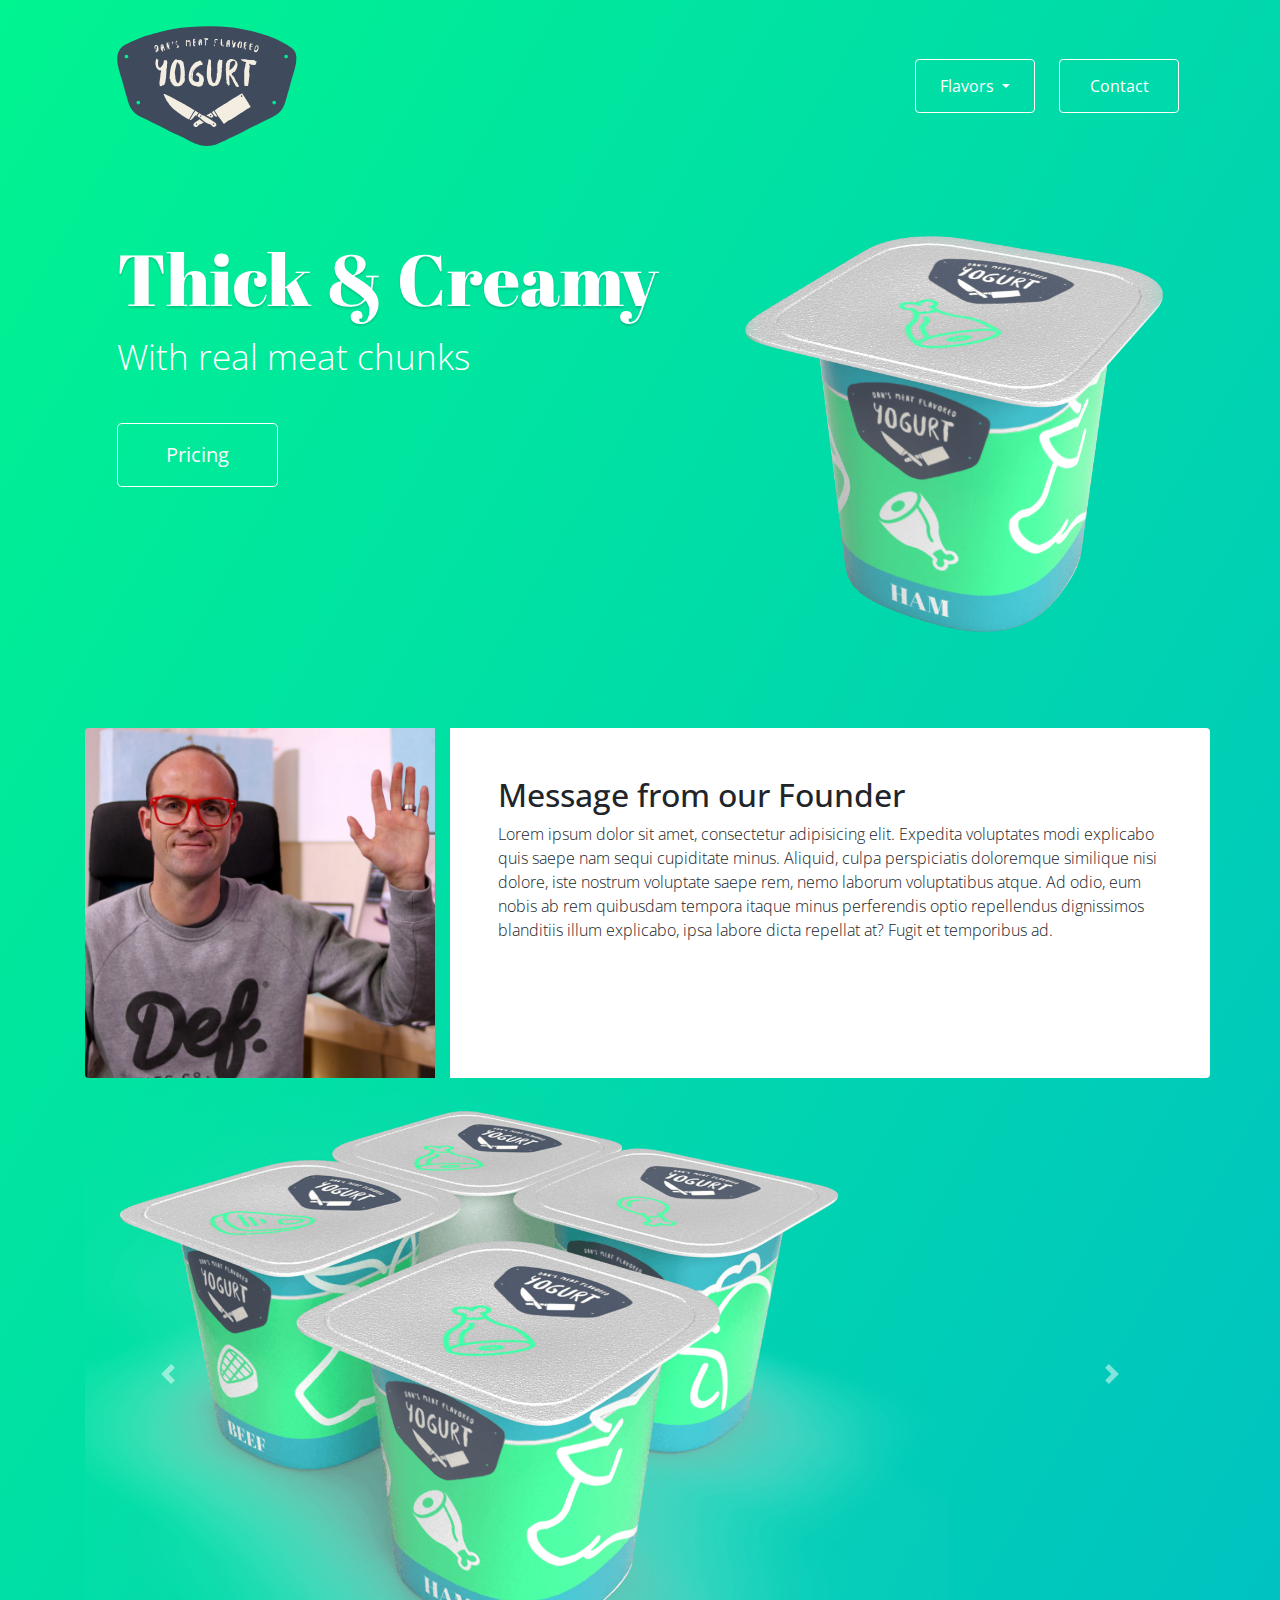
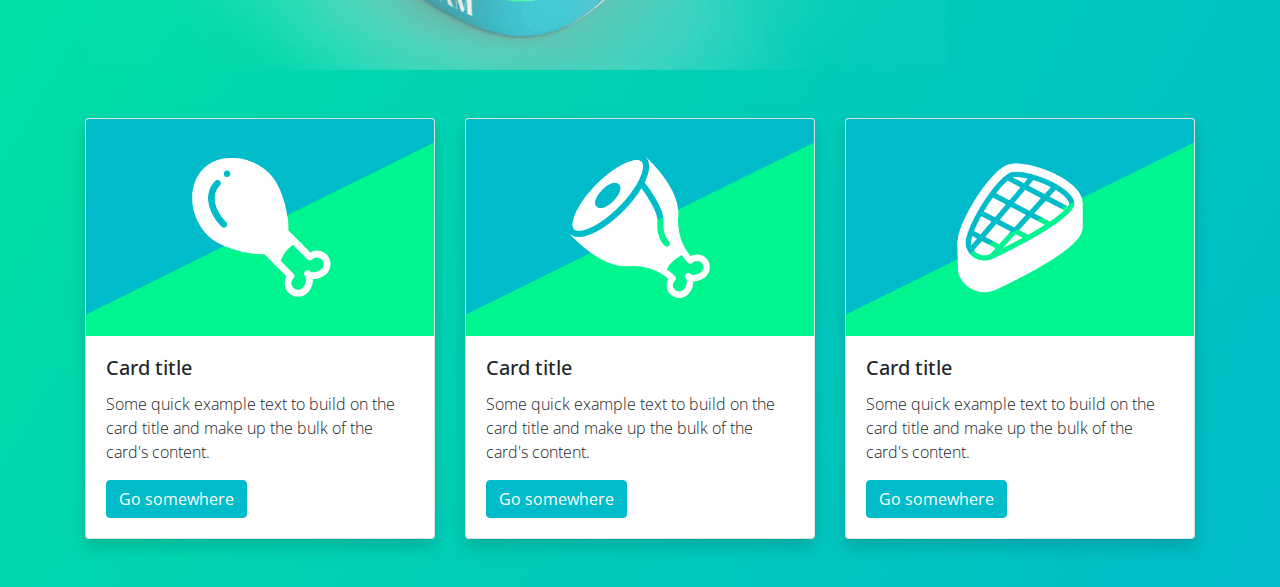
<file: index.html>
<!DOCTYPE html>
<html lang="en">
<head>
  <meta charset="UTF-8">
  <meta name="viewport" content="width=device-width, initial-scale=1.0">
  <title>Document</title>
  <!-- This is the Boostrap CSS-->
  <link href="https://fonts.googleapis.com/css2?family=Abril+Fatface&family=Open+Sans:wght@300;700&display=swap" rel="stylesheet">
  <link rel="stylesheet" href="https://stackpath.bootstrapcdn.com/bootstrap/4.5.2/css/bootstrap.min.css" integrity="sha384-JcKb8q3iqJ61gNV9KGb8thSsNjpSL0n8PARn9HuZOnIxN0hoP+VmmDGMN5t9UJ0Z" crossorigin="anonymous">
  <link rel="stylesheet" href="style.css">
</head>
<body>

  <div class="container">

    <!-- navigation -->
    <nav class="navbar navbar-expand-lg navbar-dark ">

      <nav class="navbar navbar-light ">
        <a class="navbar-brand" href="#">
         <img src="img/logo-dans-meat-yogurt.svg" width="180" height="130" alt="">
        </a>
      </nav>
      
      <button class="navbar-toggler" type="button" data-toggle="collapse" data-target="#navbarNavDropdown" aria-controls="navbarNavDropdown" aria-expanded="false" aria-label="Toggle navigation">
        <span class="navbar-toggler-icon"></span>
      </button>
      <!-- BUTTON DROPDOWN -->
      <div class="collapse navbar-collapse" id="navbarNavDropdown">
        <ul class="navbar-nav ml-auto">
          <li class="nav-item btn btn-outline-light dropdown mr-4 " style="width: 120px">
            <a class="nav-link dropdown-toggle text-white" href="#" id="navbarDropdownMenuLink" data-toggle="dropdown" aria-haspopup="true" aria-expanded="false">
              Flavors
            </a>
            <div class="dropdown-menu" aria-labelledby="navbarDropdownMenuLink">
              <a class="dropdown-item" href="#">Ham</a>
              <a class="dropdown-item" href="#">Beef</a>
              <a class="dropdown-item" href="#">Chicken</a>
              <a class="dropdown-item" href="#">Fish</a>
            </div>
          </li>

          <!-- BUTTON NORMAL-->
          <li class="nav-item btn btn-outline-light" style="width: 120px">
            <a class="nav-link text-white" href="#">Contact</a>
          </li>
          
        </ul>
      </div>
    </nav>

    <!-- Jumbotron-->

    <div class="jumbotron">
     <div class="row">
       <div class="col-12 col-md-7 text-center text-md-left">
        <h1 class="display-3 text-white drop-shadow">Thick & Creamy</h1>
        <p class="lead">With real meat chunks</p>
        <a class="btn btn-outline-light btn-lg mt-4 px-5 py-3" href="#" role="button">Pricing</a>
  
        
       </div>
       <div class="col">
        <img src="img/hero1.png" alt="Dan's meat yogurt" class="img-fluid">
       </div>
     </div>

    </div>

    <!-- Founders Message-->

    <div class="row">
      <div class="col-12 col-md-4 ">
        <img src="img/headshot-dan.jpg" class="img-fluid border rounded-left border-lg border-0" alt="Daniel Walter Scott">
      </div>
      <div class="col-12 col-md-8 bg-white p-5 d-flex align-item-center border border-dark rounded-right border-lg border-0">
        <section>
          <h2>Message from our Founder</h2>
          <p>Lorem ipsum dolor sit amet, consectetur adipisicing elit. Expedita voluptates modi explicabo quis saepe nam sequi cupiditate minus. Aliquid, culpa perspiciatis doloremque similique nisi dolore, iste nostrum voluptate saepe rem, nemo laborum voluptatibus atque. Ad odio, eum nobis ab rem quibusdam tempora itaque minus perferendis optio repellendus dignissimos blanditiis illum explicabo, ipsa labore dicta repellat at? Fugit et temporibus ad.</p>
        </section>
      </div>

    </div>

    <!-- Carousel -->
    <div id="carouselExampleControls" class="carousel slide" data-ride="carousel">
      <div class="carousel-inner">
        <div class="carousel-item active">
          <img src="img/yogurt-1.png" class="d-block w-100" alt="Yogurt-1">
        </div>
        <div class="carousel-item">
          <img src="img/yogurt-2.png" class="d-block w-100" alt="Yogurt-2">
        </div>
        <div class="carousel-item">
          <img src="img/yogurt-3.png" class="d-block w-100" alt="Yogurt-3">
        </div>
      </div>
      <a class="carousel-control-prev" href="#carouselExampleControls" role="button" data-slide="prev">
        <span class="carousel-control-prev-icon" aria-hidden="true"></span>
        <span class="sr-only">Previous</span>
      </a>
      <a class="carousel-control-next" href="#carouselExampleControls" role="button" data-slide="next">
        <span class="carousel-control-next-icon" aria-hidden="true"></span>
        <span class="sr-only">Next</span>
      </a>
    </div>

    <!-- Cards -->
    <div class="card-deck my-5">
      <div class="card shadow" style="width: 18rem;">
        <img src="img/product1.png" class="card-img-top" alt="...">
        <div class="card-body">
          <h5 class="card-title">Card title</h5>
          <p class="card-text">Some quick example text to build on the card title and make up the bulk of the card's content.</p>
          <a href="http://www.bringyourownlaptop.com" class="btn btn-primary stretched-link">Go somewhere</a>
        </div>
      </div>

      <div class="card shadow" style="width: 18rem;">
        <img src="img/product2.png" class="card-img-top" alt="...">
        <div class="card-body">
          <h5 class="card-title">Card title</h5>
          <p class="card-text">Some quick example text to build on the card title and make up the bulk of the card's content.</p>
          <a href="http://www.bringyourownlaptop.com" class="btn btn-primary stretched-link">Go somewhere</a>
        </div>
      </div>

      <div class="card shadow" style="width: 18rem;">
        <img src="img/product3.png" class="card-img-top" alt="...">
        <div class="card-body">
          <h5 class="card-title">Card title</h5>
          <p class="card-text">Some quick example text to build on the card title and make up the bulk of the card's content.</p>
          <a href="http://www.bringyourownlaptop.com" class="btn btn-primary stretched-link">Go somewhere</a>
        </div>
      </div>
    </div>
     
  </div>

<!-- This is the Boostrap js-->
<script src="https://code.jquery.com/jquery-3.5.1.slim.min.js" integrity="sha384-DfXdz2htPH0lsSSs5nCTpuj/zy4C+OGpamoFVy38MVBnE+IbbVYUew+OrCXaRkfj" crossorigin="anonymous"></script>
<script src="https://cdn.jsdelivr.net/npm/popper.js@1.16.1/dist/umd/popper.min.js" integrity="sha384-9/reFTGAW83EW2RDu2S0VKaIzap3H66lZH81PoYlFhbGU+6BZp6G7niu735Sk7lN" crossorigin="anonymous"></script>
<script src="https://stackpath.bootstrapcdn.com/bootstrap/4.5.2/js/bootstrap.min.js" integrity="sha384-B4gt1jrGC7Jh4AgTPSdUtOBvfO8shuf57BaghqFfPlYxofvL8/KUEfYiJOMMV+rV" crossorigin="anonymous"></script>
  
</body>
</html>
</file>
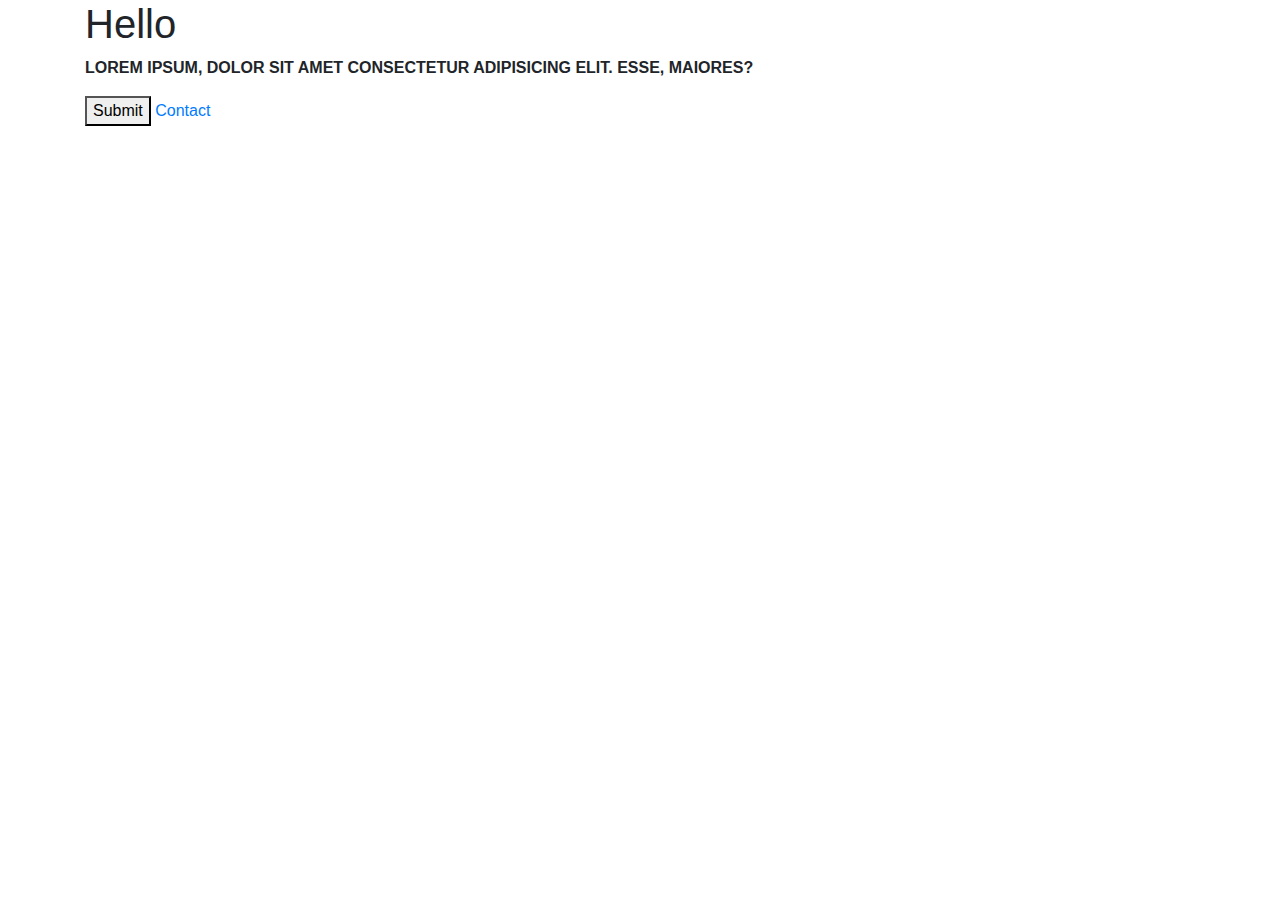
<file: img/overview-styles.html>
<!DOCTYPE html>
<html lang="en">
<head>
  <meta charset="UTF-8">
  <meta name="viewport" content="width=device-width, initial-scale=1.0">
  <title>Document</title>
  <!-- This is the Boostrap CSS-->
  <link rel="stylesheet" href="https://stackpath.bootstrapcdn.com/bootstrap/4.5.2/css/bootstrap.min.css" integrity="sha384-JcKb8q3iqJ61gNV9KGb8thSsNjpSL0n8PARn9HuZOnIxN0hoP+VmmDGMN5t9UJ0Z" crossorigin="anonymous">
</head>
<body>

  <div class="container">
    <h1>Hello</h1>
    <p class="text-uppercase font-weight-bold">Lorem ipsum, dolor sit amet consectetur adipisicing elit. Esse, maiores?</p>
    <button>Submit</button>
    <a href="#">Contact</a>
  </div>

<!-- This is the Boostrap js-->
<script src="https://code.jquery.com/jquery-3.5.1.slim.min.js" integrity="sha384-DfXdz2htPH0lsSSs5nCTpuj/zy4C+OGpamoFVy38MVBnE+IbbVYUew+OrCXaRkfj" crossorigin="anonymous"></script>
<script src="https://cdn.jsdelivr.net/npm/popper.js@1.16.1/dist/umd/popper.min.js" integrity="sha384-9/reFTGAW83EW2RDu2S0VKaIzap3H66lZH81PoYlFhbGU+6BZp6G7niu735Sk7lN" crossorigin="anonymous"></script>
<script src="https://stackpath.bootstrapcdn.com/bootstrap/4.5.2/js/bootstrap.min.js" integrity="sha384-B4gt1jrGC7Jh4AgTPSdUtOBvfO8shuf57BaghqFfPlYxofvL8/KUEfYiJOMMV+rV" crossorigin="anonymous"></script>
  
</body>
</html>
</file>
<file: style.css>
body {
  font-family: 'Open Sans', sans-serif;
  font-weight:300;
  background-image: linear-gradient(to bottom right, #00F490, #00BBC9);
}

h1{
  font-family: 'Abril Fatface', cursive;
  font-size: 4.3rem;
}

.jumbotron {
  background-color: rgba(0,0,0,0);
}

.drop-shadow{
  text-shadow: 0px 2px 2px rgba(0, 0, 0, 0.151);
}

.lead {
  color: white;
  font-size: 2.2rem;
}

.btn-outline-light{
  border-color: white;
}

.btn-outline-light:hover{
  background-color: rgba(255, 255, 255, 0.199);
}

.btn-primary, .btn-primary:hover{
  background-color: #00bbc9;
  border-color: #00bbc9;
}
</file>
